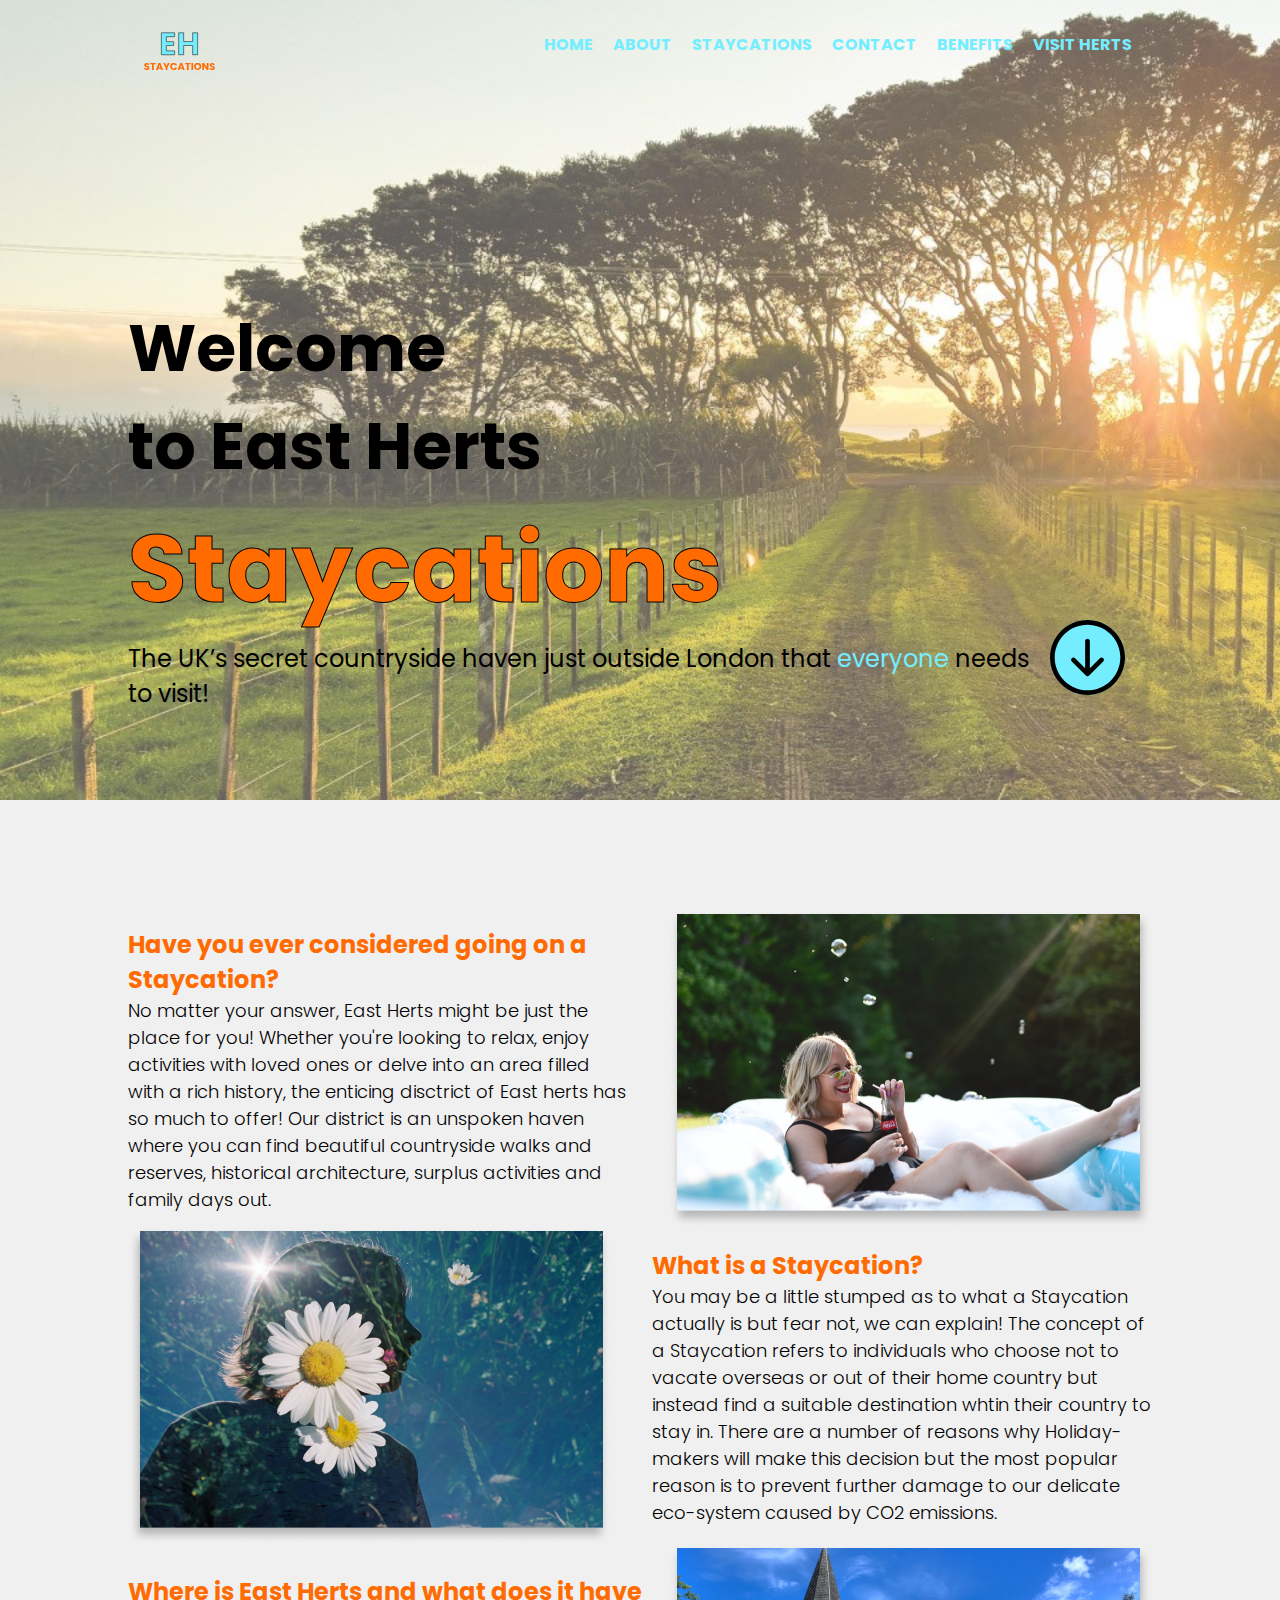
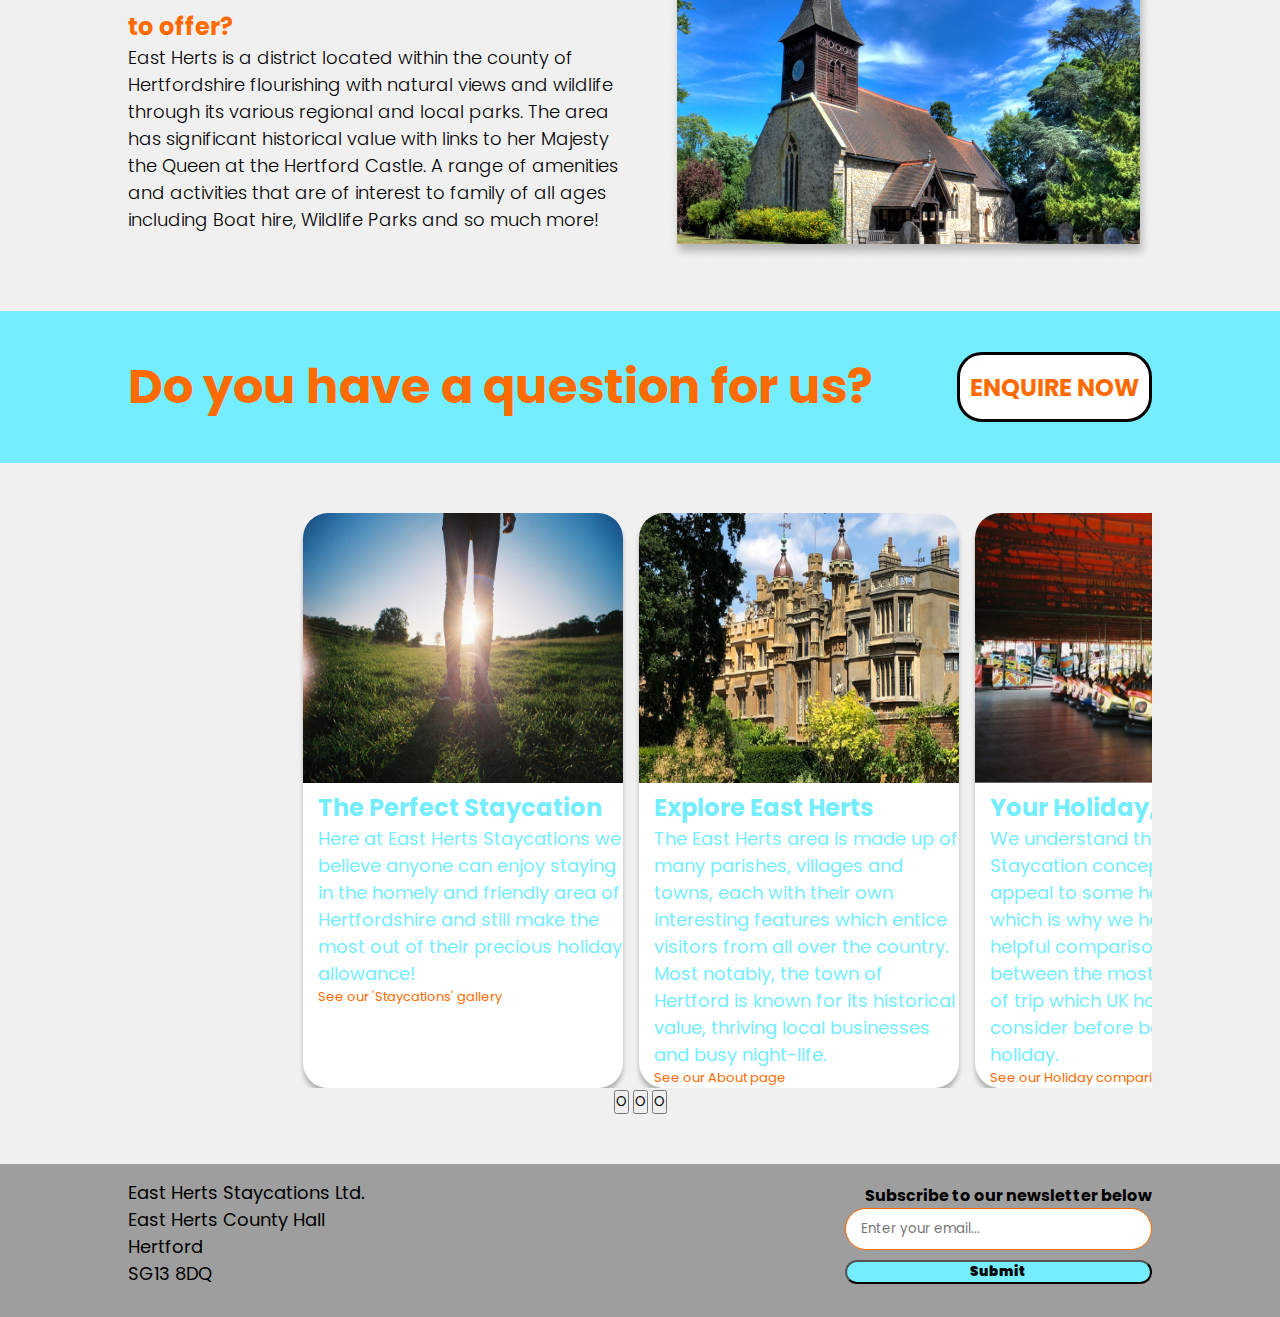
<file: index.html>
<!DOCTYPE html>
<html>
    <head>
        <meta charset="utf-8">
        <meta http-equiv="X-UA-Compatible" content="IE=edge">
        <title>EastHerts Staycations</title>
        <meta name="EastHerts Staycations" content="Website expanding on the Staycation concept and promoting these type of holidays directly in East Hertfordshire.">
        <meta name="viewport" content="width=device-width, initial-scale=1">
        <link rel="stylesheet" href="styles.css">
        <link rel="preconnect" href="https://fonts.googleapis.com">
        <link rel="preconnect" href="https://fonts.gstatic.com" crossorigin>
        <link href="https://fonts.googleapis.com/css2?family=Poppins:ital,wght@0,100;0,200;0,300;0,400;0,700;0,900;1,900&display=swap" rel="stylesheet">
    </head>
    <body>
        <div class="bg">
            <div class="container">
                <header class="nav-bar">
                    <div class="logo">
                        <a href="./index.html">
                            <svg width="103" height="100" viewBox="0 0 103 100" fill="none" xmlns="http://www.w3.org/2000/svg">
                                <path d="M38.5966 36.67H38.3466V36.92V41.464V41.714H38.5966H45.6746V45.438H38.5966H38.3466V45.688V50.616V50.866H38.5966H46.6346V54.75H33.3746V32.786H46.6346V36.67H38.5966ZM64.6711 41.336V32.786H69.6431V54.75H64.6711V45.752V45.502H64.4211H55.9091H55.6591V45.752V54.75H50.6871V32.786H55.6591V41.336V41.586H55.9091H64.4211H64.6711V41.336Z" fill="#74EEFF" stroke="black" stroke-width="0.5"/>
                                <path d="M18.8983 70.07C18.3849 70.07 17.9249 69.9867 17.5183 69.82C17.1116 69.6533 16.7849 69.4067 16.5383 69.08C16.2983 68.7533 16.1716 68.36 16.1583 67.9H17.9783C18.0049 68.16 18.0949 68.36 18.2483 68.5C18.4016 68.6333 18.6016 68.7 18.8483 68.7C19.1016 68.7 19.3016 68.6433 19.4483 68.53C19.5949 68.41 19.6683 68.2467 19.6683 68.04C19.6683 67.8667 19.6083 67.7233 19.4883 67.61C19.3749 67.4967 19.2316 67.4033 19.0583 67.33C18.8916 67.2567 18.6516 67.1733 18.3383 67.08C17.8849 66.94 17.5149 66.8 17.2283 66.66C16.9416 66.52 16.6949 66.3133 16.4883 66.04C16.2816 65.7667 16.1783 65.41 16.1783 64.97C16.1783 64.3167 16.4149 63.8067 16.8883 63.44C17.3616 63.0667 17.9783 62.88 18.7383 62.88C19.5116 62.88 20.1349 63.0667 20.6083 63.44C21.0816 63.8067 21.3349 64.32 21.3683 64.98H19.5183C19.5049 64.7533 19.4216 64.5767 19.2683 64.45C19.1149 64.3167 18.9183 64.25 18.6783 64.25C18.4716 64.25 18.3049 64.3067 18.1783 64.42C18.0516 64.5267 17.9883 64.6833 17.9883 64.89C17.9883 65.1167 18.0949 65.2933 18.3083 65.42C18.5216 65.5467 18.8549 65.6833 19.3083 65.83C19.7616 65.9833 20.1283 66.13 20.4083 66.27C20.6949 66.41 20.9416 66.6133 21.1483 66.88C21.3549 67.1467 21.4583 67.49 21.4583 67.91C21.4583 68.31 21.3549 68.6733 21.1483 69C20.9483 69.3267 20.6549 69.5867 20.2683 69.78C19.8816 69.9733 19.4249 70.07 18.8983 70.07ZM27.5606 62.98V64.35H25.7006V70H23.9906V64.35H22.1306V62.98H27.5606ZM32.7888 68.76H30.1688L29.7488 70H27.9588L30.4988 62.98H32.4788L35.0188 70H33.2088L32.7888 68.76ZM32.3488 67.44L31.4788 64.87L30.6188 67.44H32.3488ZM41.8119 62.98L39.3819 67.68V70H37.6719V67.68L35.2419 62.98H37.1819L38.5419 65.92L39.8919 62.98H41.8119ZM42.2109 66.48C42.2109 65.7867 42.3609 65.17 42.6609 64.63C42.9609 64.0833 43.3775 63.66 43.9109 63.36C44.4509 63.0533 45.0609 62.9 45.7409 62.9C46.5742 62.9 47.2875 63.12 47.8809 63.56C48.4742 64 48.8709 64.6 49.0709 65.36H47.1909C47.0509 65.0667 46.8509 64.8433 46.5909 64.69C46.3375 64.5367 46.0475 64.46 45.7209 64.46C45.1942 64.46 44.7675 64.6433 44.4409 65.01C44.1142 65.3767 43.9509 65.8667 43.9509 66.48C43.9509 67.0933 44.1142 67.5833 44.4409 67.95C44.7675 68.3167 45.1942 68.5 45.7209 68.5C46.0475 68.5 46.3375 68.4233 46.5909 68.27C46.8509 68.1167 47.0509 67.8933 47.1909 67.6H49.0709C48.8709 68.36 48.4742 68.96 47.8809 69.4C47.2875 69.8333 46.5742 70.05 45.7409 70.05C45.0609 70.05 44.4509 69.9 43.9109 69.6C43.3775 69.2933 42.9609 68.87 42.6609 68.33C42.3609 67.79 42.2109 67.1733 42.2109 66.48ZM54.488 68.76H51.868L51.448 70H49.658L52.198 62.98H54.178L56.718 70H54.908L54.488 68.76ZM54.048 67.44L53.178 64.87L52.318 67.44H54.048ZM62.5411 62.98V64.35H60.6811V70H58.9711V64.35H57.1111V62.98H62.5411ZM65.1093 62.98V70H63.3993V62.98H65.1093ZM69.6685 70.07C69.0085 70.07 68.4018 69.9167 67.8485 69.61C67.3018 69.3033 66.8652 68.8767 66.5385 68.33C66.2185 67.7767 66.0585 67.1567 66.0585 66.47C66.0585 65.7833 66.2185 65.1667 66.5385 64.62C66.8652 64.0733 67.3018 63.6467 67.8485 63.34C68.4018 63.0333 69.0085 62.88 69.6685 62.88C70.3285 62.88 70.9318 63.0333 71.4785 63.34C72.0318 63.6467 72.4652 64.0733 72.7785 64.62C73.0985 65.1667 73.2585 65.7833 73.2585 66.47C73.2585 67.1567 73.0985 67.7767 72.7785 68.33C72.4585 68.8767 72.0252 69.3033 71.4785 69.61C70.9318 69.9167 70.3285 70.07 69.6685 70.07ZM69.6685 68.51C70.2285 68.51 70.6752 68.3233 71.0085 67.95C71.3485 67.5767 71.5185 67.0833 71.5185 66.47C71.5185 65.85 71.3485 65.3567 71.0085 64.99C70.6752 64.6167 70.2285 64.43 69.6685 64.43C69.1018 64.43 68.6485 64.6133 68.3085 64.98C67.9752 65.3467 67.8085 65.8433 67.8085 66.47C67.8085 67.09 67.9752 67.5867 68.3085 67.96C68.6485 68.3267 69.1018 68.51 69.6685 68.51ZM80.4898 70H78.7798L75.9198 65.67V70H74.2098V62.98H75.9198L78.7798 67.33V62.98H80.4898V70ZM84.2694 70.07C83.756 70.07 83.296 69.9867 82.8894 69.82C82.4827 69.6533 82.156 69.4067 81.9094 69.08C81.6694 68.7533 81.5427 68.36 81.5294 67.9H83.3494C83.376 68.16 83.466 68.36 83.6194 68.5C83.7727 68.6333 83.9727 68.7 84.2194 68.7C84.4727 68.7 84.6727 68.6433 84.8194 68.53C84.966 68.41 85.0394 68.2467 85.0394 68.04C85.0394 67.8667 84.9794 67.7233 84.8594 67.61C84.746 67.4967 84.6027 67.4033 84.4294 67.33C84.2627 67.2567 84.0227 67.1733 83.7094 67.08C83.256 66.94 82.886 66.8 82.5994 66.66C82.3127 66.52 82.066 66.3133 81.8594 66.04C81.6527 65.7667 81.5494 65.41 81.5494 64.97C81.5494 64.3167 81.786 63.8067 82.2594 63.44C82.7327 63.0667 83.3494 62.88 84.1094 62.88C84.8827 62.88 85.506 63.0667 85.9794 63.44C86.4527 63.8067 86.706 64.32 86.7394 64.98H84.8894C84.876 64.7533 84.7927 64.5767 84.6394 64.45C84.486 64.3167 84.2894 64.25 84.0494 64.25C83.8427 64.25 83.676 64.3067 83.5494 64.42C83.4227 64.5267 83.3594 64.6833 83.3594 64.89C83.3594 65.1167 83.466 65.2933 83.6794 65.42C83.8927 65.5467 84.226 65.6833 84.6794 65.83C85.1327 65.9833 85.4994 66.13 85.7794 66.27C86.066 66.41 86.3127 66.6133 86.5194 66.88C86.726 67.1467 86.8294 67.49 86.8294 67.91C86.8294 68.31 86.726 68.6733 86.5194 69C86.3194 69.3267 86.026 69.5867 85.6394 69.78C85.2527 69.9733 84.796 70.07 84.2694 70.07Z" fill="#FF6B00"/>
                            </svg>
                        </a>
                    </div>

                    <div class="nav-container">
                        <nav>
                            <ul class="nav-list">
                                <li class="nav-item"><a href="./index.html">Home</a></li>
                                <li class="nav-item"><a href="./pages/about/about.html">About</a></li>
                                <li class="nav-item"><a href="./pages/staycation/Staycations.html">Staycations</a></li>
                                <li class="nav-item"><a href="./pages/contact/contact.html">Contact</a></li>
                                <li class="nav-item"><a href="./pages/benefits/benefits.html">Benefits</a></li>
                                <li class="nav-item"><a href="./pages/visit-herts/visit-herts.html">Visit Herts</a></li>
                            </ul>
                        </nav>
                    </div>
                </header> 
                <!-- First landing page section - Hero -->
                <section id="hero">
                    <div class="cta">
                        <div class="cta-title">
                            <h2>
                                Welcome <br> to East Herts
                            </h2>
                            <h1 class="title">
                                Staycations
                            </h1>
                            <p class="cta-text">
                                The UK’s secret countryside haven just outside London that <span>everyone</span> needs to visit!
                            </p>
                        </div>

                        
                        <div class="cta-btn">
                            <a href="#img-desc">
                                <svg width="75" height="75" viewBox="0 0 75 75" fill="none" xmlns="http://www.w3.org/2000/svg">
                                    <rect width="75" height="75" rx="37.5" fill="#74EEFF"/>
                                    <path fill-rule="evenodd" clip-rule="evenodd" d="M4.6875 37.5C4.6875 46.2024 8.14452 54.5484 14.2981 60.7019C20.4516 66.8555 28.7976 70.3125 37.5 70.3125C46.2024 70.3125 54.5484 66.8555 60.7019 60.7019C66.8555 54.5484 70.3125 46.2024 70.3125 37.5C70.3125 28.7976 66.8555 20.4516 60.7019 14.2981C54.5484 8.14452 46.2024 4.6875 37.5 4.6875C28.7976 4.6875 20.4516 8.14452 14.2981 14.2981C8.14452 20.4516 4.6875 28.7976 4.6875 37.5ZM75 37.5C75 47.4456 71.0491 56.9839 64.0165 64.0165C56.9839 71.0491 47.4456 75 37.5 75C27.5544 75 18.0161 71.0491 10.9835 64.0165C3.95088 56.9839 0 47.4456 0 37.5C0 27.5544 3.95088 18.0161 10.9835 10.9835C18.0161 3.95088 27.5544 0 37.5 0C47.4456 0 56.9839 3.95088 64.0165 10.9835C71.0491 18.0161 75 27.5544 75 37.5ZM39.8438 21.0938C39.8438 20.4721 39.5968 19.876 39.1573 19.4365C38.7177 18.9969 38.1216 18.75 37.5 18.75C36.8784 18.75 36.2823 18.9969 35.8427 19.4365C35.4032 19.876 35.1562 20.4721 35.1562 21.0938V48.2484L25.0969 38.1844C24.6568 37.7443 24.0599 37.497 23.4375 37.497C22.8151 37.497 22.2182 37.7443 21.7781 38.1844C21.338 38.6245 21.0908 39.2214 21.0908 39.8438C21.0908 40.4661 21.338 41.063 21.7781 41.5031L35.8406 55.5656C36.0583 55.7839 36.317 55.9571 36.6017 56.0752C36.8865 56.1934 37.1917 56.2542 37.5 56.2542C37.8083 56.2542 38.1135 56.1934 38.3983 56.0752C38.683 55.9571 38.9417 55.7839 39.1594 55.5656L53.2219 41.5031C53.662 41.063 53.9092 40.4661 53.9092 39.8438C53.9092 39.2214 53.662 38.6245 53.2219 38.1844C52.7818 37.7443 52.1849 37.497 51.5625 37.497C50.9401 37.497 50.3432 37.7443 49.9031 38.1844L39.8438 48.2484V21.0938Z" fill="black"/>
                                </svg>
                            </a>                                
                        </div>
                    </div>
                </section>

                <!-- Second landing page section - image opp. text -->
                <section id="img-desc">
                    <div class="row">
                        <div class="row-content">
                            <h3 class="row-title">Have you ever considered going on a Staycation?</h3>
                            <p class="row-text">
                                No matter your answer, East Herts might be just the place for you! Whether you're looking to relax, enjoy activities with loved ones or delve into an area filled with a rich history, the enticing disctrict of East herts has so much to offer! Our district is an unspoken haven where you can find beautiful countryside walks and reserves, historical architecture, surplus activities and family days out. 
                            </p>
                        </div>  
                        <img id="home-img" src="./assets/IMAGE1.png" alt="Stock image of women enjoying sunshine in inflatable pool surrounded by trees" />

                    </div>
                    <div class="mid-row row">
                        <div class="row-content">
                            <h3 class="row-title">What is a Staycation?</h3>
                            <p class="row-text">
                                You may be a little stumped as to what a Staycation actually is but fear not, we can explain! The concept of a Staycation refers to individuals who choose not to vacate overseas or out of their home country but instead find a suitable destination whtin their country to stay in. There are a number of reasons why Holiday-makers will make this decision but the most popular reason is to prevent further damage to our delicate eco-system caused by CO2 emissions.
                            </p>
                        </div>  
                        <img id="home-img" src="./assets/IMAGE2.png" alt="Stock image of flowers and strands of grass" />
                    </div>
                    <div class="row">
                        <div class="row-content">
                            <h3 class="row-title">Where is East Herts and what does it have to offer?</h3>
                            <p class="row-text">
                                East Herts is a district located within the county of Hertfordshire flourishing with natural views and wildlife through its various regional and local parks. The area has significant historical value with links to her Majesty the Queen at the Hertford Castle. A range of amenities and activities that are of interest to family of all ages including Boat hire, Wildlife Parks and so much more!
                            </p>
                        </div>  
                        <img id="home-img" alt="Photo of East Hertfordshire" src="./assets/IMAGE3.jpg" />
                    </div>
                </section>
            </div>
                
            <section id="banner-cta">
                <div class="container banner-cta">
                    <h2 class="banner-title">
                        Do you have a question for us?
                    </h2>

                    <div class="enq-btn">
                        <a href="./pages/contact/contact.html">
                            <button class="btn">
                                <h3 class="enquire">ENQUIRE NOW</h3>
                            </button>
                        </a>    
                    </div>
                </div>
            </section>

            

            <section id="carousel">
                <div class="carousel-container container">
                    <div class="card">
                        <a href="./pages/staycation/Staycations.html">
                            <img src="./assets/card1.jpg" style="height: 30vh; border-radius: 25px 25px 0px 0px; width: 25vw;" />
                            
                            <div class="card-text">
                                <h3 id="card-title">The Perfect Staycation</h3>

                                <p>
                                    Here at East Herts Staycations we believe anyone can enjoy staying in the homely and friendly area of Hertfordshire and still make the most out of their precious holiday allowance!<br>
                                </p>
                                <p style="font-size: small; color: #FF6B00">See our 'Staycations' gallery</p>
                            </div>
                        </a>
                    </div>

                    <div class="card">
                        <a href="./pages/about/about.html">
                            <img src="./assets/card2.jpg" style="height: 30vh; border-radius: 25px 25px 0px 0px; width: 25vw;"/>
                            
                            <div class="card-text">
                                <h3 id="card-title">Explore East Herts</h3>

                                <p>
                                    The East Herts area is made up of many parishes, villages and towns, each with their own interesting features which entice visitors from all over the country. Most notably, the town of Hertford is known for its historical value, thriving local businesses and busy night-life. 
                                </p>
                                <p style="font-size: small; color: #FF6B00">See our About page</p>
                            </div>
                        </a>
                    </div>

                    <div class="card">
                        <a href="./pages/benefits/benefits.html">
                            <img src="./assets/card3.jpg" style="height: 30vh; border-radius: 25px 25px 0px 0px; width: 25vw;" />
                            
                            <div class="card-text">
                                <h3 id="card-title">Your Holiday, your way</h3>

                                <p>We understand that the Staycation concept may not appeal to some holiday makers which is why we have created this helpful comparison table between the most popular types of trip which UK holiday maker consider before booking their holiday.</p>
                                <p style="font-size: small; color: #FF6B00">See our Holiday comparison table</p>
                            </div>
                        </a>
                    </div>
                    <div class="card">
                        <a href="./pages/staycation/Staycations.html">
                            <img src="./assets/card1.jpg" style="height: 30vh; border-radius: 25px 25px 0px 0px; width: 25vw;" />
                            
                            <div class="card-text">
                                <h3 id="card-title">The Perfect Staycation</h3>

                                <p>
                                    Here at East Herts Staycations we believe anyone can enjoy staying in the homely and friendly area of Hertfordshire and still make the most out of their precious holiday allowance!<br>
                                </p>
                                <p style="font-size: small; color: #FF6B00">See our 'Staycations' gallery</p>
                            </div>
                        </a>
                    </div>

                    <div class="card">
                        <a href="./pages/about/about.html">
                            <img src="./assets/card2.jpg" style="height: 30vh; border-radius: 25px 25px 0px 0px; width: 25vw;"/>
                            
                            <div class="card-text">
                                <h3 id="card-title">Explore East Herts</h3>

                                <p>
                                    The East Herts area is made up of many parishes, villages and towns, each with their own interesting features which entice visitors from all over the country. Most notably, the town of Hertford is known for its historical value, thriving local businesses and busy night-life. 
                                </p>
                                <p style="font-size: small; color: #FF6B00">See our About page</p>
                            </div>
                        </a>
                    </div>

                    <div class="card">
                        <a href="./pages/benefits/benefits.html">
                            <img src="./assets/card3.jpg" style="height: 30vh; border-radius: 25px 25px 0px 0px; width: 25vw;" />
                            
                            <div class="card-text">
                                <h3 id="card-title">Your Holiday, your way</h3>

                                <p>We understand that the Staycation concept may not appeal to some holiday makers which is why we have created this helpful comparison table between the most popular types of trip which UK holiday maker consider before booking their holiday.</p>
                                <p style="font-size: small; color: #FF6B00">See our Holiday comparison table</p>
                            </div>
                        </a>
                    </div>
                </div>
                <div class="pagination">
                    <button class="active first">O</button>                        
                    <button class="second">O</button>                        
                    <button class="third">O</button>                        
                </div>
                </section>

                <section id="footer" class="">
                    <footer class="footer container">
                        <div class="company-info">
                            <p>
                                East Herts Staycations Ltd.<br>
                                East Herts County Hall<br>
                                Hertford<br>
                                SG13 8DQ
                            </p>
                        </div>

                        <div>

                        </div>

                        <div class="subscription">
                            <form class="subscribe-form">
                                <h4>Subscribe to our newsletter below</h4>
                                <input type="email" placeholder="Enter your email..." class="" />

                                <button type="submit" class="submit-btn" style="border-radius: 25px;">
                                    Submit
                                </button>
                            </form>
                        </div>
                    </footer>
                </section>
            </div>
        </div>
    </body>

    <script src="main.js"></script>
</html>
</file>
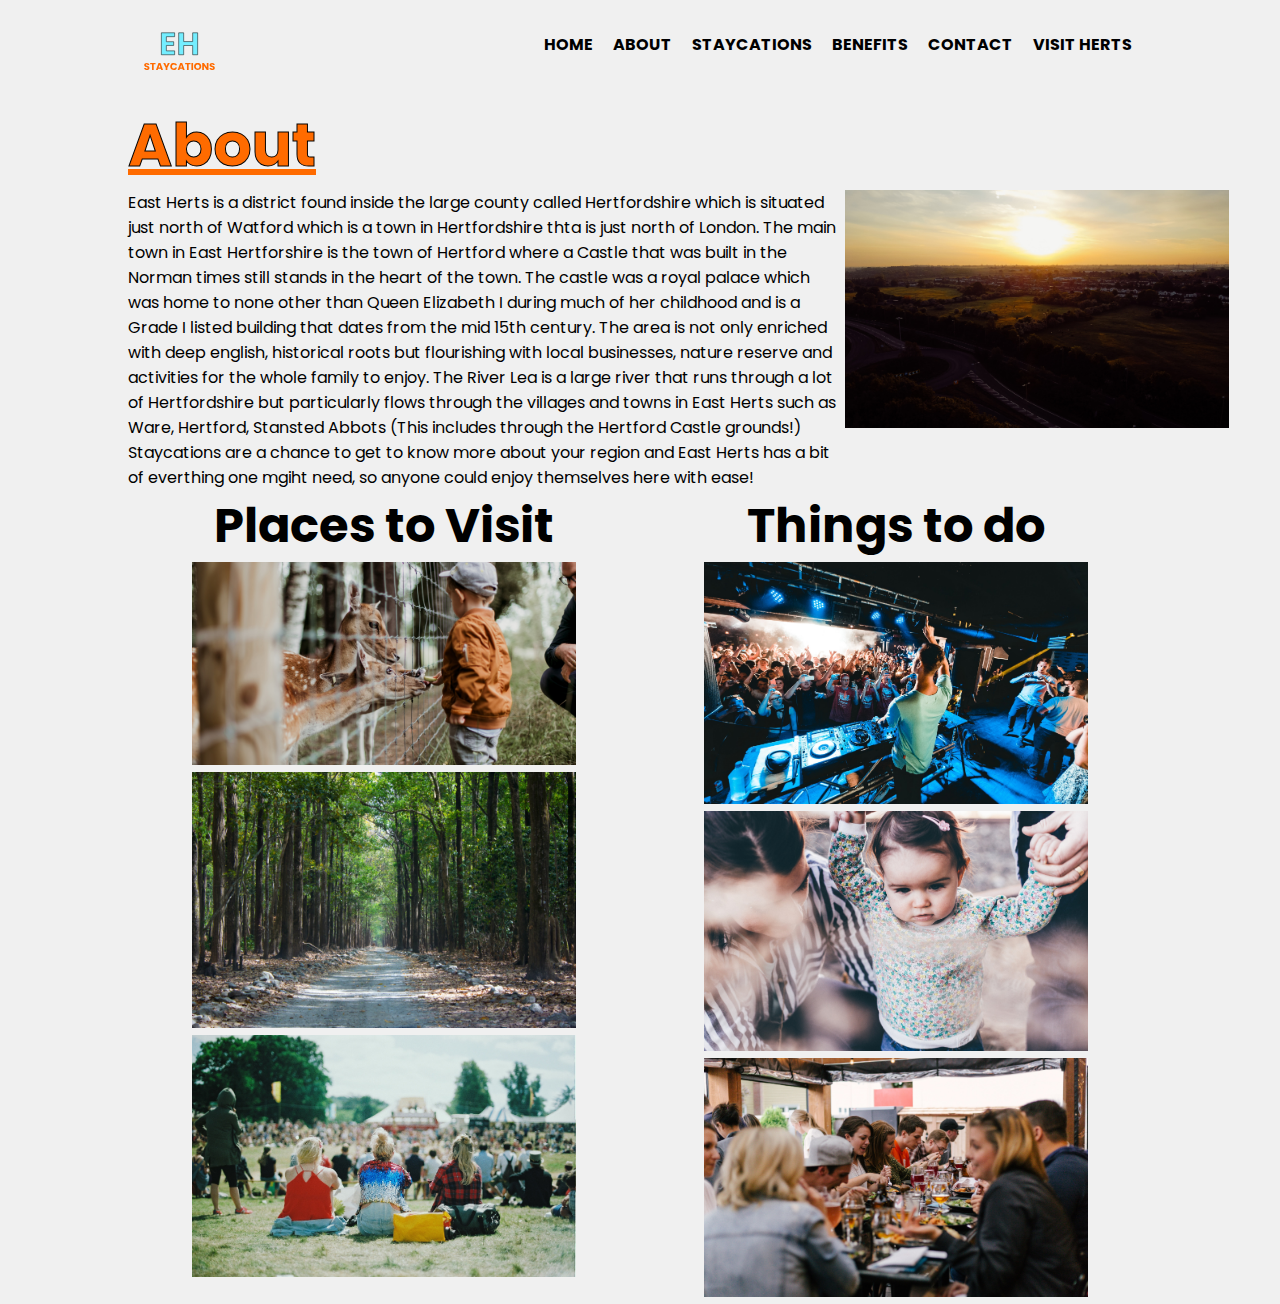
<file: pages/about/about.html>
<!DOCTYPE html>
<!--[if lt IE 7]>      <html class="no-js lt-ie9 lt-ie8 lt-ie7"> <![endif]-->
<!--[if IE 7]>         <html class="no-js lt-ie9 lt-ie8"> <![endif]-->
<!--[if IE 8]>         <html class="no-js lt-ie9"> <![endif]-->
<!--[if gt IE 8]>      <html class="no-js"> <!<![endif]-->
<html>
    <head>
        <meta charset="utf-8">
        <meta http-equiv="X-UA-Compatible" content="IE=edge">
        <title>About East Herts Staycations</title>
        <meta name="description" content="">
        <meta name="viewport" content="width=device-width, initial-scale=1">
        <link rel="stylesheet" href="./about.css">
        <link rel="preconnect" href="https://fonts.googleapis.com">
        <link rel="preconnect" href="https://fonts.gstatic.com" crossorigin>
        <link href="https://fonts.googleapis.com/css2?family=Poppins:ital,wght@0,100;0,200;0,300;0,400;0,700;0,900;1,900&display=swap" rel="stylesheet">
        <style>
            body {background-color: #F0F0F0;}
        </style>
    </head>
    <body>
        <div class="bg">
            <div class="container">
                <header class="nav-bar">
                    <div class="logo">
                        <a href="../../index.html">
                            <svg width="103" height="100" viewBox="0 0 103 100" fill="none" xmlns="http://www.w3.org/2000/svg">
                                <path d="M38.5966 36.67H38.3466V36.92V41.464V41.714H38.5966H45.6746V45.438H38.5966H38.3466V45.688V50.616V50.866H38.5966H46.6346V54.75H33.3746V32.786H46.6346V36.67H38.5966ZM64.6711 41.336V32.786H69.6431V54.75H64.6711V45.752V45.502H64.4211H55.9091H55.6591V45.752V54.75H50.6871V32.786H55.6591V41.336V41.586H55.9091H64.4211H64.6711V41.336Z" fill="#74EEFF" stroke="black" stroke-width="0.5"/>
                                <path d="M18.8983 70.07C18.3849 70.07 17.9249 69.9867 17.5183 69.82C17.1116 69.6533 16.7849 69.4067 16.5383 69.08C16.2983 68.7533 16.1716 68.36 16.1583 67.9H17.9783C18.0049 68.16 18.0949 68.36 18.2483 68.5C18.4016 68.6333 18.6016 68.7 18.8483 68.7C19.1016 68.7 19.3016 68.6433 19.4483 68.53C19.5949 68.41 19.6683 68.2467 19.6683 68.04C19.6683 67.8667 19.6083 67.7233 19.4883 67.61C19.3749 67.4967 19.2316 67.4033 19.0583 67.33C18.8916 67.2567 18.6516 67.1733 18.3383 67.08C17.8849 66.94 17.5149 66.8 17.2283 66.66C16.9416 66.52 16.6949 66.3133 16.4883 66.04C16.2816 65.7667 16.1783 65.41 16.1783 64.97C16.1783 64.3167 16.4149 63.8067 16.8883 63.44C17.3616 63.0667 17.9783 62.88 18.7383 62.88C19.5116 62.88 20.1349 63.0667 20.6083 63.44C21.0816 63.8067 21.3349 64.32 21.3683 64.98H19.5183C19.5049 64.7533 19.4216 64.5767 19.2683 64.45C19.1149 64.3167 18.9183 64.25 18.6783 64.25C18.4716 64.25 18.3049 64.3067 18.1783 64.42C18.0516 64.5267 17.9883 64.6833 17.9883 64.89C17.9883 65.1167 18.0949 65.2933 18.3083 65.42C18.5216 65.5467 18.8549 65.6833 19.3083 65.83C19.7616 65.9833 20.1283 66.13 20.4083 66.27C20.6949 66.41 20.9416 66.6133 21.1483 66.88C21.3549 67.1467 21.4583 67.49 21.4583 67.91C21.4583 68.31 21.3549 68.6733 21.1483 69C20.9483 69.3267 20.6549 69.5867 20.2683 69.78C19.8816 69.9733 19.4249 70.07 18.8983 70.07ZM27.5606 62.98V64.35H25.7006V70H23.9906V64.35H22.1306V62.98H27.5606ZM32.7888 68.76H30.1688L29.7488 70H27.9588L30.4988 62.98H32.4788L35.0188 70H33.2088L32.7888 68.76ZM32.3488 67.44L31.4788 64.87L30.6188 67.44H32.3488ZM41.8119 62.98L39.3819 67.68V70H37.6719V67.68L35.2419 62.98H37.1819L38.5419 65.92L39.8919 62.98H41.8119ZM42.2109 66.48C42.2109 65.7867 42.3609 65.17 42.6609 64.63C42.9609 64.0833 43.3775 63.66 43.9109 63.36C44.4509 63.0533 45.0609 62.9 45.7409 62.9C46.5742 62.9 47.2875 63.12 47.8809 63.56C48.4742 64 48.8709 64.6 49.0709 65.36H47.1909C47.0509 65.0667 46.8509 64.8433 46.5909 64.69C46.3375 64.5367 46.0475 64.46 45.7209 64.46C45.1942 64.46 44.7675 64.6433 44.4409 65.01C44.1142 65.3767 43.9509 65.8667 43.9509 66.48C43.9509 67.0933 44.1142 67.5833 44.4409 67.95C44.7675 68.3167 45.1942 68.5 45.7209 68.5C46.0475 68.5 46.3375 68.4233 46.5909 68.27C46.8509 68.1167 47.0509 67.8933 47.1909 67.6H49.0709C48.8709 68.36 48.4742 68.96 47.8809 69.4C47.2875 69.8333 46.5742 70.05 45.7409 70.05C45.0609 70.05 44.4509 69.9 43.9109 69.6C43.3775 69.2933 42.9609 68.87 42.6609 68.33C42.3609 67.79 42.2109 67.1733 42.2109 66.48ZM54.488 68.76H51.868L51.448 70H49.658L52.198 62.98H54.178L56.718 70H54.908L54.488 68.76ZM54.048 67.44L53.178 64.87L52.318 67.44H54.048ZM62.5411 62.98V64.35H60.6811V70H58.9711V64.35H57.1111V62.98H62.5411ZM65.1093 62.98V70H63.3993V62.98H65.1093ZM69.6685 70.07C69.0085 70.07 68.4018 69.9167 67.8485 69.61C67.3018 69.3033 66.8652 68.8767 66.5385 68.33C66.2185 67.7767 66.0585 67.1567 66.0585 66.47C66.0585 65.7833 66.2185 65.1667 66.5385 64.62C66.8652 64.0733 67.3018 63.6467 67.8485 63.34C68.4018 63.0333 69.0085 62.88 69.6685 62.88C70.3285 62.88 70.9318 63.0333 71.4785 63.34C72.0318 63.6467 72.4652 64.0733 72.7785 64.62C73.0985 65.1667 73.2585 65.7833 73.2585 66.47C73.2585 67.1567 73.0985 67.7767 72.7785 68.33C72.4585 68.8767 72.0252 69.3033 71.4785 69.61C70.9318 69.9167 70.3285 70.07 69.6685 70.07ZM69.6685 68.51C70.2285 68.51 70.6752 68.3233 71.0085 67.95C71.3485 67.5767 71.5185 67.0833 71.5185 66.47C71.5185 65.85 71.3485 65.3567 71.0085 64.99C70.6752 64.6167 70.2285 64.43 69.6685 64.43C69.1018 64.43 68.6485 64.6133 68.3085 64.98C67.9752 65.3467 67.8085 65.8433 67.8085 66.47C67.8085 67.09 67.9752 67.5867 68.3085 67.96C68.6485 68.3267 69.1018 68.51 69.6685 68.51ZM80.4898 70H78.7798L75.9198 65.67V70H74.2098V62.98H75.9198L78.7798 67.33V62.98H80.4898V70ZM84.2694 70.07C83.756 70.07 83.296 69.9867 82.8894 69.82C82.4827 69.6533 82.156 69.4067 81.9094 69.08C81.6694 68.7533 81.5427 68.36 81.5294 67.9H83.3494C83.376 68.16 83.466 68.36 83.6194 68.5C83.7727 68.6333 83.9727 68.7 84.2194 68.7C84.4727 68.7 84.6727 68.6433 84.8194 68.53C84.966 68.41 85.0394 68.2467 85.0394 68.04C85.0394 67.8667 84.9794 67.7233 84.8594 67.61C84.746 67.4967 84.6027 67.4033 84.4294 67.33C84.2627 67.2567 84.0227 67.1733 83.7094 67.08C83.256 66.94 82.886 66.8 82.5994 66.66C82.3127 66.52 82.066 66.3133 81.8594 66.04C81.6527 65.7667 81.5494 65.41 81.5494 64.97C81.5494 64.3167 81.786 63.8067 82.2594 63.44C82.7327 63.0667 83.3494 62.88 84.1094 62.88C84.8827 62.88 85.506 63.0667 85.9794 63.44C86.4527 63.8067 86.706 64.32 86.7394 64.98H84.8894C84.876 64.7533 84.7927 64.5767 84.6394 64.45C84.486 64.3167 84.2894 64.25 84.0494 64.25C83.8427 64.25 83.676 64.3067 83.5494 64.42C83.4227 64.5267 83.3594 64.6833 83.3594 64.89C83.3594 65.1167 83.466 65.2933 83.6794 65.42C83.8927 65.5467 84.226 65.6833 84.6794 65.83C85.1327 65.9833 85.4994 66.13 85.7794 66.27C86.066 66.41 86.3127 66.6133 86.5194 66.88C86.726 67.1467 86.8294 67.49 86.8294 67.91C86.8294 68.31 86.726 68.6733 86.5194 69C86.3194 69.3267 86.026 69.5867 85.6394 69.78C85.2527 69.9733 84.796 70.07 84.2694 70.07Z" fill="#FF6B00"/>
                            </svg>
                        </a>
                    </div>

                    <div class="nav-container">
                        <nav>
                            <ul class="nav-list">
                                <li class="nav-item"><a href="../../index.html">Home</a></li>
                                <li class="nav-item"><a href="./about.html">About</a></li>
                                <li class="nav-item"><a href="../staycation/Staycations.html">Staycations</a></li>
                                <li class="nav-item"><a href="../benefits/benefits.html">Benefits</a></li>
                                <li class="nav-item"><a href="../contact/contact.html">Contact</a></li>
                                <li class="nav-item"><a href="../visit-herts/visit-herts.html">Visit Herts</a></li>
                            </ul>
                        </nav>
                    </div>
                </header>
                <section>
                    <h1><u style="text-decoration-color: #FF6B00; ">About</u></h1>
                    <div class="description">
                        <p class="about-txt">East Herts is a district found inside the large county called Hertfordshire which is situated just north of Watford which is a town in Hertfordshire thta is just north of London. The main town in East Hertforshire is the town of Hertford where a Castle that was built in the Norman times still stands in the heart of the town. The castle was a royal palace which was home to none other than Queen Elizabeth I during much of her childhood and is a Grade I listed building that dates from the mid 15th century. The area is not only enriched with deep english, historical roots but flourishing with local businesses, nature reserve and activities for the whole family to enjoy. The River Lea is a large river that runs through a lot of Hertfordshire but particularly flows through the villages and towns in East Herts such as Ware, Hertford, Stansted Abbots (This includes through the Hertford Castle grounds!) <br>Staycations are a chance to get to know more about your region and East Herts has a bit of everthing one mgiht need, so anyone could enjoy themselves here with ease!</p>  
                        <img src="../../assets/about-img.jpg" alt="" class="desc-img" />
                    </div>

                    <div class="split-images">
                        <div class="col-1">
                            <h2>Places to Visit</h2>
                            
                            <img src="../../assets/about1.jpg" alt="" class="desc-img col-img">
                            <img src="../../assets/about2.jpg" alt="" class="desc-img col-img" />
                            <img src="../../assets/about3.jpg" alt="" class="desc-img col-img" />
                        </div>

                        <div class="col-2">
                            <h2>Things to do</h2>

                            <img src="../../assets/about4.jpg" alt="" class="desc-img col-img" />
                            <img src="../../assets/about5.jpg" alt="" class="desc-img col-img" />
                            <img src="../../assets/about6.jpg" alt="" class="desc-img col-img" />
                        </div>
                    </div>
                </section>
            </div>
        </div>
        <script src="" async defer></script>
    </body>
</html>
</file>
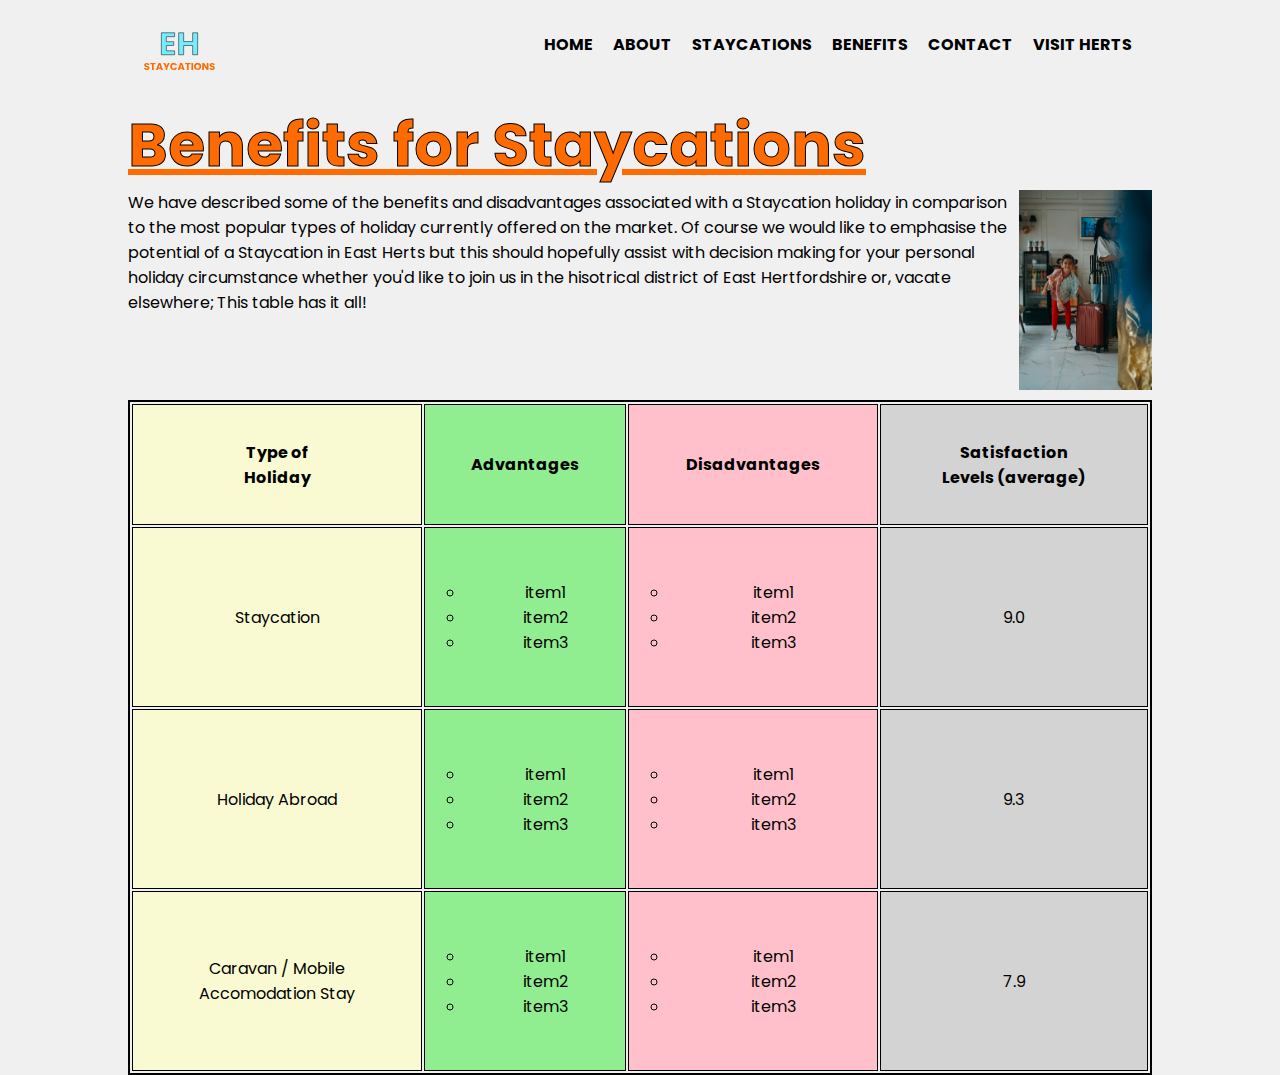
<file: pages/benefits/benefits.html>
<!DOCTYPE html>
<html>
    <head>
        <meta charset="utf-8">
        <meta http-equiv="X-UA-Compatible" content="IE=edge">
        <title>EH Staycation - Benefits</title>
        <meta name="description" content="">
        <meta name="viewport" content="width=device-width, initial-scale=1">
        <link rel="stylesheet" href="./benefits.css">
        <link rel="preconnect" href="https://fonts.googleapis.com">
        <link rel="preconnect" href="https://fonts.gstatic.com" crossorigin>
        <link href="https://fonts.googleapis.com/css2?family=Poppins:ital,wght@0,100;0,200;0,300;0,400;0,700;0,900;1,900&display=swap" rel="stylesheet">
        <style>
            body {background-color: #F0F0F0;}
        </style>
    </head>
    <body>
        <div class="bg">
            <div class="container">
                <header class="nav-bar">
                    <div class="logo">
                        <a href="../../index.html">
                            <svg width="103" height="100" viewBox="0 0 103 100" fill="none" xmlns="http://www.w3.org/2000/svg">
                                <path d="M38.5966 36.67H38.3466V36.92V41.464V41.714H38.5966H45.6746V45.438H38.5966H38.3466V45.688V50.616V50.866H38.5966H46.6346V54.75H33.3746V32.786H46.6346V36.67H38.5966ZM64.6711 41.336V32.786H69.6431V54.75H64.6711V45.752V45.502H64.4211H55.9091H55.6591V45.752V54.75H50.6871V32.786H55.6591V41.336V41.586H55.9091H64.4211H64.6711V41.336Z" fill="#74EEFF" stroke="black" stroke-width="0.5"/>
                                <path d="M18.8983 70.07C18.3849 70.07 17.9249 69.9867 17.5183 69.82C17.1116 69.6533 16.7849 69.4067 16.5383 69.08C16.2983 68.7533 16.1716 68.36 16.1583 67.9H17.9783C18.0049 68.16 18.0949 68.36 18.2483 68.5C18.4016 68.6333 18.6016 68.7 18.8483 68.7C19.1016 68.7 19.3016 68.6433 19.4483 68.53C19.5949 68.41 19.6683 68.2467 19.6683 68.04C19.6683 67.8667 19.6083 67.7233 19.4883 67.61C19.3749 67.4967 19.2316 67.4033 19.0583 67.33C18.8916 67.2567 18.6516 67.1733 18.3383 67.08C17.8849 66.94 17.5149 66.8 17.2283 66.66C16.9416 66.52 16.6949 66.3133 16.4883 66.04C16.2816 65.7667 16.1783 65.41 16.1783 64.97C16.1783 64.3167 16.4149 63.8067 16.8883 63.44C17.3616 63.0667 17.9783 62.88 18.7383 62.88C19.5116 62.88 20.1349 63.0667 20.6083 63.44C21.0816 63.8067 21.3349 64.32 21.3683 64.98H19.5183C19.5049 64.7533 19.4216 64.5767 19.2683 64.45C19.1149 64.3167 18.9183 64.25 18.6783 64.25C18.4716 64.25 18.3049 64.3067 18.1783 64.42C18.0516 64.5267 17.9883 64.6833 17.9883 64.89C17.9883 65.1167 18.0949 65.2933 18.3083 65.42C18.5216 65.5467 18.8549 65.6833 19.3083 65.83C19.7616 65.9833 20.1283 66.13 20.4083 66.27C20.6949 66.41 20.9416 66.6133 21.1483 66.88C21.3549 67.1467 21.4583 67.49 21.4583 67.91C21.4583 68.31 21.3549 68.6733 21.1483 69C20.9483 69.3267 20.6549 69.5867 20.2683 69.78C19.8816 69.9733 19.4249 70.07 18.8983 70.07ZM27.5606 62.98V64.35H25.7006V70H23.9906V64.35H22.1306V62.98H27.5606ZM32.7888 68.76H30.1688L29.7488 70H27.9588L30.4988 62.98H32.4788L35.0188 70H33.2088L32.7888 68.76ZM32.3488 67.44L31.4788 64.87L30.6188 67.44H32.3488ZM41.8119 62.98L39.3819 67.68V70H37.6719V67.68L35.2419 62.98H37.1819L38.5419 65.92L39.8919 62.98H41.8119ZM42.2109 66.48C42.2109 65.7867 42.3609 65.17 42.6609 64.63C42.9609 64.0833 43.3775 63.66 43.9109 63.36C44.4509 63.0533 45.0609 62.9 45.7409 62.9C46.5742 62.9 47.2875 63.12 47.8809 63.56C48.4742 64 48.8709 64.6 49.0709 65.36H47.1909C47.0509 65.0667 46.8509 64.8433 46.5909 64.69C46.3375 64.5367 46.0475 64.46 45.7209 64.46C45.1942 64.46 44.7675 64.6433 44.4409 65.01C44.1142 65.3767 43.9509 65.8667 43.9509 66.48C43.9509 67.0933 44.1142 67.5833 44.4409 67.95C44.7675 68.3167 45.1942 68.5 45.7209 68.5C46.0475 68.5 46.3375 68.4233 46.5909 68.27C46.8509 68.1167 47.0509 67.8933 47.1909 67.6H49.0709C48.8709 68.36 48.4742 68.96 47.8809 69.4C47.2875 69.8333 46.5742 70.05 45.7409 70.05C45.0609 70.05 44.4509 69.9 43.9109 69.6C43.3775 69.2933 42.9609 68.87 42.6609 68.33C42.3609 67.79 42.2109 67.1733 42.2109 66.48ZM54.488 68.76H51.868L51.448 70H49.658L52.198 62.98H54.178L56.718 70H54.908L54.488 68.76ZM54.048 67.44L53.178 64.87L52.318 67.44H54.048ZM62.5411 62.98V64.35H60.6811V70H58.9711V64.35H57.1111V62.98H62.5411ZM65.1093 62.98V70H63.3993V62.98H65.1093ZM69.6685 70.07C69.0085 70.07 68.4018 69.9167 67.8485 69.61C67.3018 69.3033 66.8652 68.8767 66.5385 68.33C66.2185 67.7767 66.0585 67.1567 66.0585 66.47C66.0585 65.7833 66.2185 65.1667 66.5385 64.62C66.8652 64.0733 67.3018 63.6467 67.8485 63.34C68.4018 63.0333 69.0085 62.88 69.6685 62.88C70.3285 62.88 70.9318 63.0333 71.4785 63.34C72.0318 63.6467 72.4652 64.0733 72.7785 64.62C73.0985 65.1667 73.2585 65.7833 73.2585 66.47C73.2585 67.1567 73.0985 67.7767 72.7785 68.33C72.4585 68.8767 72.0252 69.3033 71.4785 69.61C70.9318 69.9167 70.3285 70.07 69.6685 70.07ZM69.6685 68.51C70.2285 68.51 70.6752 68.3233 71.0085 67.95C71.3485 67.5767 71.5185 67.0833 71.5185 66.47C71.5185 65.85 71.3485 65.3567 71.0085 64.99C70.6752 64.6167 70.2285 64.43 69.6685 64.43C69.1018 64.43 68.6485 64.6133 68.3085 64.98C67.9752 65.3467 67.8085 65.8433 67.8085 66.47C67.8085 67.09 67.9752 67.5867 68.3085 67.96C68.6485 68.3267 69.1018 68.51 69.6685 68.51ZM80.4898 70H78.7798L75.9198 65.67V70H74.2098V62.98H75.9198L78.7798 67.33V62.98H80.4898V70ZM84.2694 70.07C83.756 70.07 83.296 69.9867 82.8894 69.82C82.4827 69.6533 82.156 69.4067 81.9094 69.08C81.6694 68.7533 81.5427 68.36 81.5294 67.9H83.3494C83.376 68.16 83.466 68.36 83.6194 68.5C83.7727 68.6333 83.9727 68.7 84.2194 68.7C84.4727 68.7 84.6727 68.6433 84.8194 68.53C84.966 68.41 85.0394 68.2467 85.0394 68.04C85.0394 67.8667 84.9794 67.7233 84.8594 67.61C84.746 67.4967 84.6027 67.4033 84.4294 67.33C84.2627 67.2567 84.0227 67.1733 83.7094 67.08C83.256 66.94 82.886 66.8 82.5994 66.66C82.3127 66.52 82.066 66.3133 81.8594 66.04C81.6527 65.7667 81.5494 65.41 81.5494 64.97C81.5494 64.3167 81.786 63.8067 82.2594 63.44C82.7327 63.0667 83.3494 62.88 84.1094 62.88C84.8827 62.88 85.506 63.0667 85.9794 63.44C86.4527 63.8067 86.706 64.32 86.7394 64.98H84.8894C84.876 64.7533 84.7927 64.5767 84.6394 64.45C84.486 64.3167 84.2894 64.25 84.0494 64.25C83.8427 64.25 83.676 64.3067 83.5494 64.42C83.4227 64.5267 83.3594 64.6833 83.3594 64.89C83.3594 65.1167 83.466 65.2933 83.6794 65.42C83.8927 65.5467 84.226 65.6833 84.6794 65.83C85.1327 65.9833 85.4994 66.13 85.7794 66.27C86.066 66.41 86.3127 66.6133 86.5194 66.88C86.726 67.1467 86.8294 67.49 86.8294 67.91C86.8294 68.31 86.726 68.6733 86.5194 69C86.3194 69.3267 86.026 69.5867 85.6394 69.78C85.2527 69.9733 84.796 70.07 84.2694 70.07Z" fill="#FF6B00"/>
                            </svg>
                        </a>
                    </div>

                    <div class="nav-container">
                        <nav>
                            <ul class="nav-list">
                                <li class="nav-item"><a href="../../index.html">Home</a></li>
                                <li class="nav-item"><a href="../about/about.html">About</a></li>
                                <li class="nav-item"><a href="../staycation/Staycations.html">Staycations</a></li>
                                <li class="nav-item"><a href="./benefits.html">Benefits</a></li>
                                <li class="nav-item"><a href="../contact/contact.html">Contact</a></li>
                                <li class="nav-item"><a href="../visit-herts/visit-herts.html">Visit Herts</a></li>
                            </ul>
                        </nav>
                    </div>
                </header>

                <section id="benefits">
                    <h1><u style="text-decoration-color: #FF6B00; ">Benefits for Staycations</u></h1>

                    <div class="content">
                        <p class="desc">
                            We have described some of the benefits and disadvantages associated with a Staycation holiday in comparison to the most popular types of holiday currently offered on the market. Of course we would like to emphasise the potential of a Staycation in East Herts but this should hopefully assist with decision making for your personal holiday circumstance whether you'd like to join us in the hisotrical district of East Hertfordshire or, vacate elsewhere; This table has it all!<br><br>
                        </p>

                        <img src="../../assets/benefits-img.jpg" class="content-img"/>
                    </div>

                    <table class="comparison-table">
                        <colgroup>
                            <col style="background: lightgoldenrodyellow;">
                            <col style="background: lightgreen;">
                            <col style="background: pink;">
                            <col style="background: lightgrey;">
                        </colgroup>
                        <tr>
                            <th class="head-row">Type of <br>Holiday</th>                                
                            <th class="head-row">Advantages</th>                                
                            <th class="head-row">Disadvantages</th>                                
                            <th class="head-row">Satisfaction<br> Levels (average)</th>
                        </tr>
                        <tr class="row">
                            <td>Staycation</td>
                            <td>
                                <ul class="bullets">
                                    <li>item1</li>
                                    <li>item2</li>
                                    <li>item3</li>
                                </ul>
                            </td>
                            <td>
                                <ul class="bullets">
                                    <li>item1</li>
                                    <li>item2</li>
                                    <li>item3</li>
                                </ul>
                            </td>
                            <td>
                                9.0
                            </td>
                        </tr>
                        <tr class="row">
                            <td>Holiday Abroad</td>
                            <td>
                                <ul class="bullets">
                                    <li>item1</li>
                                    <li>item2</li>
                                    <li>item3</li>
                                </ul>
                            </td>
                            <td>
                                <ul class="bullets">
                                    <li>item1</li>
                                    <li>item2</li>
                                    <li>item3</li>
                                </ul>
                            </td>
                            <td>
                                9.3
                            </td>
                        </tr>
                        <tr class="row">
                            <td>Caravan / Mobile<br>Accomodation Stay</td>
                            <td>
                                <ul class="bullets">
                                    <li>item1</li>
                                    <li>item2</li>
                                    <li>item3</li>
                                </ul>
                            </td>
                            <td>
                                <ul class="bullets">
                                    <li>item1</li>
                                    <li>item2</li>
                                    <li>item3</li>
                                </ul>
                            </td>
                            <td>
                                7.9
                            </td>
                        </tr>
                    </table>
                </section>

            </div>


        <script src="" async defer></script>
    </body>
</html>
</file>
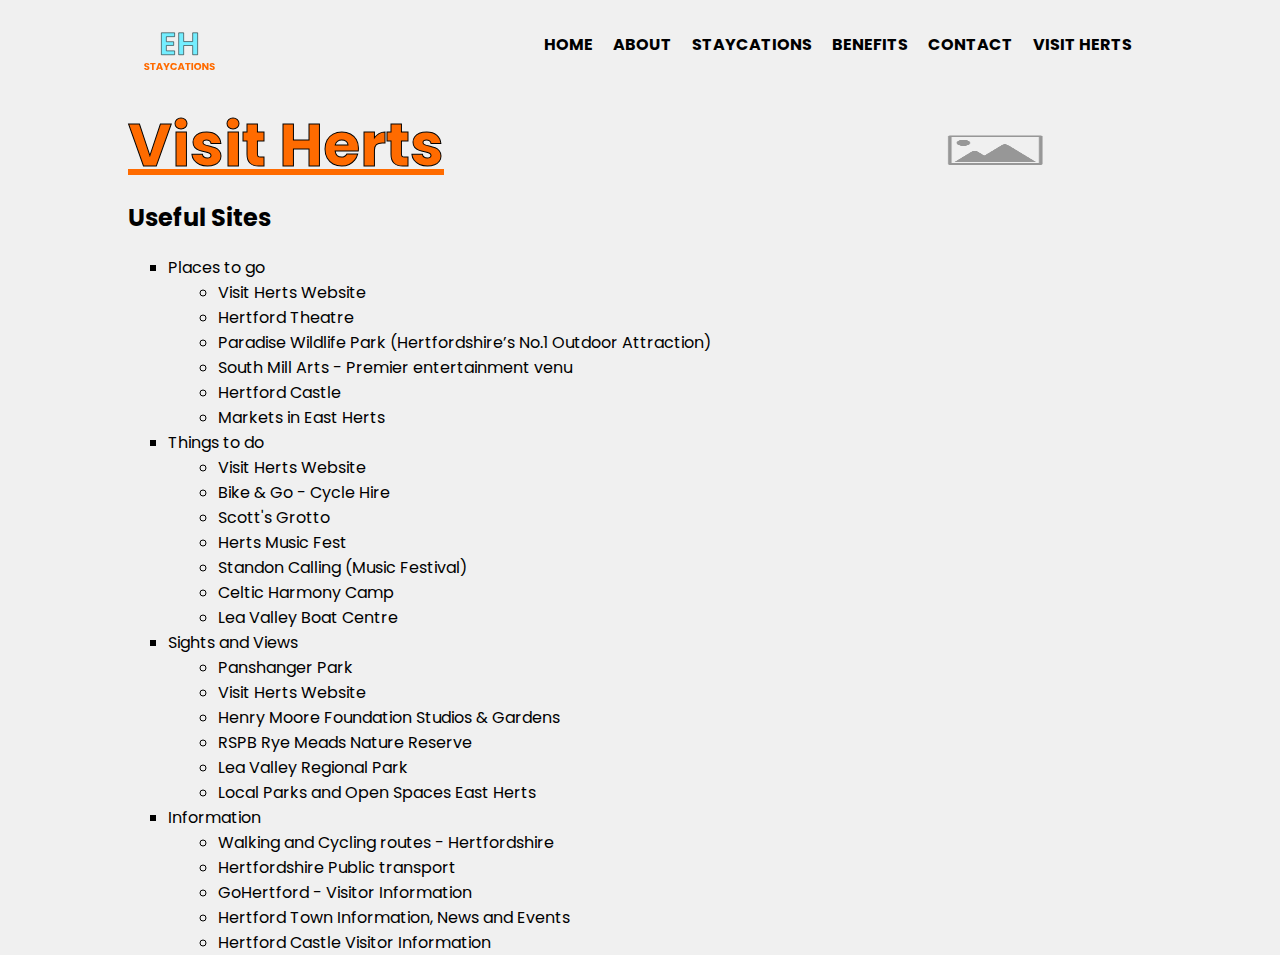
<file: pages/visit-herts/visit-herts.html>
<!DOCTYPE html>
<html>
    <head>
        <meta charset="utf-8">
        <meta http-equiv="X-UA-Compatible" content="IE=edge">
        <title>EH Staycation - Visit East Herts</title>
        <meta name="description" content="">
        <meta name="viewport" content="width=device-width, initial-scale=1">
        <link rel="stylesheet" href="./visitherts.css">
        <link rel="preconnect" href="https://fonts.googleapis.com">
        <link rel="preconnect" href="https://fonts.gstatic.com" crossorigin>
        <link href="https://fonts.googleapis.com/css2?family=Poppins:ital,wght@0,100;0,200;0,300;0,400;0,700;0,900;1,900&display=swap" rel="stylesheet">
        <style>
            body {background-color: #F0F0F0;}
        </style>
    </head>
    <body>
        <div class="bg">
            <div class="container">
                <header class="nav-bar">
                    <div class="logo">
                        <a href="../../index.html">
                            <svg width="103" height="100" viewBox="0 0 103 100" fill="none" xmlns="http://www.w3.org/2000/svg">
                                <path d="M38.5966 36.67H38.3466V36.92V41.464V41.714H38.5966H45.6746V45.438H38.5966H38.3466V45.688V50.616V50.866H38.5966H46.6346V54.75H33.3746V32.786H46.6346V36.67H38.5966ZM64.6711 41.336V32.786H69.6431V54.75H64.6711V45.752V45.502H64.4211H55.9091H55.6591V45.752V54.75H50.6871V32.786H55.6591V41.336V41.586H55.9091H64.4211H64.6711V41.336Z" fill="#74EEFF" stroke="black" stroke-width="0.5"/>
                                <path d="M18.8983 70.07C18.3849 70.07 17.9249 69.9867 17.5183 69.82C17.1116 69.6533 16.7849 69.4067 16.5383 69.08C16.2983 68.7533 16.1716 68.36 16.1583 67.9H17.9783C18.0049 68.16 18.0949 68.36 18.2483 68.5C18.4016 68.6333 18.6016 68.7 18.8483 68.7C19.1016 68.7 19.3016 68.6433 19.4483 68.53C19.5949 68.41 19.6683 68.2467 19.6683 68.04C19.6683 67.8667 19.6083 67.7233 19.4883 67.61C19.3749 67.4967 19.2316 67.4033 19.0583 67.33C18.8916 67.2567 18.6516 67.1733 18.3383 67.08C17.8849 66.94 17.5149 66.8 17.2283 66.66C16.9416 66.52 16.6949 66.3133 16.4883 66.04C16.2816 65.7667 16.1783 65.41 16.1783 64.97C16.1783 64.3167 16.4149 63.8067 16.8883 63.44C17.3616 63.0667 17.9783 62.88 18.7383 62.88C19.5116 62.88 20.1349 63.0667 20.6083 63.44C21.0816 63.8067 21.3349 64.32 21.3683 64.98H19.5183C19.5049 64.7533 19.4216 64.5767 19.2683 64.45C19.1149 64.3167 18.9183 64.25 18.6783 64.25C18.4716 64.25 18.3049 64.3067 18.1783 64.42C18.0516 64.5267 17.9883 64.6833 17.9883 64.89C17.9883 65.1167 18.0949 65.2933 18.3083 65.42C18.5216 65.5467 18.8549 65.6833 19.3083 65.83C19.7616 65.9833 20.1283 66.13 20.4083 66.27C20.6949 66.41 20.9416 66.6133 21.1483 66.88C21.3549 67.1467 21.4583 67.49 21.4583 67.91C21.4583 68.31 21.3549 68.6733 21.1483 69C20.9483 69.3267 20.6549 69.5867 20.2683 69.78C19.8816 69.9733 19.4249 70.07 18.8983 70.07ZM27.5606 62.98V64.35H25.7006V70H23.9906V64.35H22.1306V62.98H27.5606ZM32.7888 68.76H30.1688L29.7488 70H27.9588L30.4988 62.98H32.4788L35.0188 70H33.2088L32.7888 68.76ZM32.3488 67.44L31.4788 64.87L30.6188 67.44H32.3488ZM41.8119 62.98L39.3819 67.68V70H37.6719V67.68L35.2419 62.98H37.1819L38.5419 65.92L39.8919 62.98H41.8119ZM42.2109 66.48C42.2109 65.7867 42.3609 65.17 42.6609 64.63C42.9609 64.0833 43.3775 63.66 43.9109 63.36C44.4509 63.0533 45.0609 62.9 45.7409 62.9C46.5742 62.9 47.2875 63.12 47.8809 63.56C48.4742 64 48.8709 64.6 49.0709 65.36H47.1909C47.0509 65.0667 46.8509 64.8433 46.5909 64.69C46.3375 64.5367 46.0475 64.46 45.7209 64.46C45.1942 64.46 44.7675 64.6433 44.4409 65.01C44.1142 65.3767 43.9509 65.8667 43.9509 66.48C43.9509 67.0933 44.1142 67.5833 44.4409 67.95C44.7675 68.3167 45.1942 68.5 45.7209 68.5C46.0475 68.5 46.3375 68.4233 46.5909 68.27C46.8509 68.1167 47.0509 67.8933 47.1909 67.6H49.0709C48.8709 68.36 48.4742 68.96 47.8809 69.4C47.2875 69.8333 46.5742 70.05 45.7409 70.05C45.0609 70.05 44.4509 69.9 43.9109 69.6C43.3775 69.2933 42.9609 68.87 42.6609 68.33C42.3609 67.79 42.2109 67.1733 42.2109 66.48ZM54.488 68.76H51.868L51.448 70H49.658L52.198 62.98H54.178L56.718 70H54.908L54.488 68.76ZM54.048 67.44L53.178 64.87L52.318 67.44H54.048ZM62.5411 62.98V64.35H60.6811V70H58.9711V64.35H57.1111V62.98H62.5411ZM65.1093 62.98V70H63.3993V62.98H65.1093ZM69.6685 70.07C69.0085 70.07 68.4018 69.9167 67.8485 69.61C67.3018 69.3033 66.8652 68.8767 66.5385 68.33C66.2185 67.7767 66.0585 67.1567 66.0585 66.47C66.0585 65.7833 66.2185 65.1667 66.5385 64.62C66.8652 64.0733 67.3018 63.6467 67.8485 63.34C68.4018 63.0333 69.0085 62.88 69.6685 62.88C70.3285 62.88 70.9318 63.0333 71.4785 63.34C72.0318 63.6467 72.4652 64.0733 72.7785 64.62C73.0985 65.1667 73.2585 65.7833 73.2585 66.47C73.2585 67.1567 73.0985 67.7767 72.7785 68.33C72.4585 68.8767 72.0252 69.3033 71.4785 69.61C70.9318 69.9167 70.3285 70.07 69.6685 70.07ZM69.6685 68.51C70.2285 68.51 70.6752 68.3233 71.0085 67.95C71.3485 67.5767 71.5185 67.0833 71.5185 66.47C71.5185 65.85 71.3485 65.3567 71.0085 64.99C70.6752 64.6167 70.2285 64.43 69.6685 64.43C69.1018 64.43 68.6485 64.6133 68.3085 64.98C67.9752 65.3467 67.8085 65.8433 67.8085 66.47C67.8085 67.09 67.9752 67.5867 68.3085 67.96C68.6485 68.3267 69.1018 68.51 69.6685 68.51ZM80.4898 70H78.7798L75.9198 65.67V70H74.2098V62.98H75.9198L78.7798 67.33V62.98H80.4898V70ZM84.2694 70.07C83.756 70.07 83.296 69.9867 82.8894 69.82C82.4827 69.6533 82.156 69.4067 81.9094 69.08C81.6694 68.7533 81.5427 68.36 81.5294 67.9H83.3494C83.376 68.16 83.466 68.36 83.6194 68.5C83.7727 68.6333 83.9727 68.7 84.2194 68.7C84.4727 68.7 84.6727 68.6433 84.8194 68.53C84.966 68.41 85.0394 68.2467 85.0394 68.04C85.0394 67.8667 84.9794 67.7233 84.8594 67.61C84.746 67.4967 84.6027 67.4033 84.4294 67.33C84.2627 67.2567 84.0227 67.1733 83.7094 67.08C83.256 66.94 82.886 66.8 82.5994 66.66C82.3127 66.52 82.066 66.3133 81.8594 66.04C81.6527 65.7667 81.5494 65.41 81.5494 64.97C81.5494 64.3167 81.786 63.8067 82.2594 63.44C82.7327 63.0667 83.3494 62.88 84.1094 62.88C84.8827 62.88 85.506 63.0667 85.9794 63.44C86.4527 63.8067 86.706 64.32 86.7394 64.98H84.8894C84.876 64.7533 84.7927 64.5767 84.6394 64.45C84.486 64.3167 84.2894 64.25 84.0494 64.25C83.8427 64.25 83.676 64.3067 83.5494 64.42C83.4227 64.5267 83.3594 64.6833 83.3594 64.89C83.3594 65.1167 83.466 65.2933 83.6794 65.42C83.8927 65.5467 84.226 65.6833 84.6794 65.83C85.1327 65.9833 85.4994 66.13 85.7794 66.27C86.066 66.41 86.3127 66.6133 86.5194 66.88C86.726 67.1467 86.8294 67.49 86.8294 67.91C86.8294 68.31 86.726 68.6733 86.5194 69C86.3194 69.3267 86.026 69.5867 85.6394 69.78C85.2527 69.9733 84.796 70.07 84.2694 70.07Z" fill="#FF6B00"/>
                            </svg>
                        </a>
                    </div>

                    <div class="nav-container">
                        <nav>
                            <ul class="nav-list">
                                <li class="nav-item"><a href="../../index.html">Home</a></li>
                                <li class="nav-item"><a href="../about/about.html">About</a></li>
                                <li class="nav-item"><a href="../staycation/Staycations.html">Staycations</a></li>
                                <li class="nav-item"><a href="../benefits/benefits.html">Benefits</a></li>
                                <li class="nav-item"><a href="../contact/contact.html">Contact</a></li>
                                <li class="nav-item"><a href="./visit-herts.html">Visit Herts</a></li>
                            </ul>
                        </nav>
                    </div>
                </header>

                <div class="visit">
                    <div class="heading">
                        <h1><u style="text-decoration-color: #FF6B00; ">Visit Herts</u></h1>
                        <img src="../../assets/placeholder.png" class="heading-img"/>
                    </div>
                    <div class="list">
                        <h3 class="title">Useful Sites</h3>
                        <ul class="topic-list">
                            <li>
                                Places to go
                                <ul class="associated-sites">
                                    <li><a href="https://www.visitherts.co.uk/see-and-do/destinations/east-hertfordshire/">Visit Herts Website</a></li>
                                    <li><a href="https://www.hertfordtheatre.com/">Hertford Theatre</a></li>
                                    <li><a href="https://www.pwpark.com/">Paradise  Wildlife Park (Hertfordshire’s No.1 Outdoor Attraction)</a></li>
                                    <li><a href="https://southmillarts.co.uk/">South Mill Arts - Premier entertainment venu</a></li>
                                    <li><a href="https://www.hertfordcastle.co.uk/">Hertford Castle</a></li>
                                    <li><a href="https://www.eastherts.gov.uk/businesses-and-support/markets-east-herts">Markets in East Herts</a></li>
                                </ul>
                            </li>

                            <li>
                                Things to do
                                <ul class="associated-sites">
                                    <li><a href="https://www.visitherts.co.uk/see-and-do/destinations/east-hertfordshire/">Visit Herts Website</a></li>
                                    <li><a href="https://www.bikeandgo.co.uk/folding-bikes/">Bike & Go - Cycle Hire</a></li>
                                    <li><a href="https://scotts-grotto.org/">Scott's Grotto</a></li>
                                    <li><a href="https://www.hertsmusicfest.org.uk/">Herts Music Fest</a></li>
                                    <li><a href="https://standon-calling.com/">Standon Calling (Music Festival)</a></li>
                                    <li><a href="https://www.celticharmony.org/">Celtic Harmony Camp</a></li>
                                    <li><a href="https://leevalleyboats.co.uk/">Lea Valley Boat Centre</a></li>
                                </ul>
                            </li>
                            <li>
                                Sights and Views
                                <ul class="associated-sites">
                                    <li><a href="https://www.hertswildlifetrust.org.uk/panshanger-park">Panshanger Park</a></li>
                                    <li><a href="https://www.visitherts.co.uk/see-and-do/destinations/east-hertfordshire/">Visit Herts Website</a></li>
                                    <li><a href="https://www.henry-moore.org/#">Henry Moore Foundation Studios & Gardens</a></li>
                                    <li><a href="https://www.rspb.org.uk/reserves-and-events/reserves-a-z/rye-meads/">RSPB Rye Meads Nature Reserve</a></li>
                                    <li><a href="https://www.leevalleypark.org.uk/">Lea Valley Regional Park</a></li>
                                    <li><a href="https://www.eastherts.gov.uk/sports-leisure-and-parks/local-parks-and-open-spaces">Local Parks and Open Spaces East Herts</a></li>
                                </ul>
                            </li>
                            <li>
                                Information
                                <ul class="associated-sites">
                                    <li><a href="https://www.hertfordshire.gov.uk/services/recycling-waste-and-environment/countryside-management/walking-and-cycling-routes.aspx?searchInput=&page=1&resultsPerPage=10&view=card&categoryfilters=0/1/22/626/627/663/669">Walking and Cycling routes - Hertfordshire</a></li>
                                    <li><a href="https://www.hertfordshire.gov.uk/services/Highways-roads-and-pavements/Public-transport/Public-transport-in-Hertfordshire.aspx">Hertfordshire Public transport</a></li>
                                    <li><a href="https://gohertford.co.uk/">GoHertford - Visitor Information</a></li>
                                    <li><a href="https://www.hertford.gov.uk/">Hertford Town Information, News and Events</a></li>
                                    <li><a href="https://www.hertfordcastle.co.uk/visitor-info/">Hertford Castle Visitor Information</a></li>
                                </ul>
                            </li>
                        </ul>
                    </div>
                </div>
            </div>
        </div>
        <script src="" async defer></script>
    </body>
</html>
</file>
<file: styles.css>
/* LAYOUT AND CONSTANTS*/

:root{
    --primary-col: #FF6B00;
    --secondary-col: #74EEFF;
    --tertiary-col: #000000;
    --background-col: #F0F0F0;
    --visited-col: #008699;
}

* {
    font-family: 'Poppins', sans-serif;
    padding: 0;
    margin: 0;
}

h1 {
    color: var(--primary-col);
    font-size: 60px;
    display: flex;
    flex-direction: column;
    -webkit-text-stroke: 1px var(--tertiary-col);
  }

h2{
    font-size: 48px;
    width: 500px;
}

h3{
    font-size: 24px;
}

p{ 
    font-size: 18px;
}

body{
    max-width: 1920px;
    height: 100vh;
    background: var(--background-col);
}

.bg{
    height: 800px;
    background: url(./assets/bg.svg) no-repeat;
}

a:link{
    color: var(--secondary-col);
    text-decoration: none;
}

a:visited{
    color: var(--tertiary-col);
}

p{
    font-size: 16px;
}

/* NAV AND HEADER */
header{
    height: 100px;
}

nav{
    padding-top: 2em;
    text-align: center;
    justify-content: center;
}

.nav-bar{
    display: flex;
    justify-content: space-between;
}

.nav-container{
    max-width: 80vw;
    justify-content: center;
}
.container{
    width: 80vw;
    max-width: 1440px;
    padding: 0;
    margin: 0 auto;
    justify-content: space-between;
}

.nav-list{
    list-style-type: none;
    display: flex;
    flex-direction: row;
    justify-content: space-between;
}

.nav-item{
    padding-right: 20px;
    text-transform: uppercase;
    font-weight: bold;
}

.btn{
    background-color: #FFFFFF;
    border: var(--tertiary-col) 3px solid;
    border-radius: 25px;
    height: 70px;
    width: 100%;
    padding-right: 10px;
    padding-left: 10px;
}

input{
    height: 40px;
    border: 1px solid var(--primary-col);
    border-radius: 25px;
    padding-left: 15px;
}
.submit-btn{
    margin-top: 10px;
    background-color: var(--secondary-col);
    font-weight: 900;
}

/* FOOTER */
#footer{
    padding: 15px 0px 30px 0px;
    background: #9E9E9E;
}

.footer{
    display: grid;
    grid-template-columns: 30% 30% 30%;
    align-items: center;
    justify-content: space-between;
}
.company-info{
    text-align: left;
}


.subscribe-form{
    text-align: right;
    display: flex;
    flex-direction: column;
}


/* HERO TITLE AND CTA*/

.cta{
    padding-top: 200px;
    display: grid;
    grid-template-columns: 90% 10%;
}

.cta-title{
    color: var(--tertiary-col);
    display: flex;
    flex-direction: column;

}
.cta-btn{
    padding-top: 220px;
}

span{
    color: var(--secondary-col);
}

#hero{
    padding-bottom: 200px;
}

section{
    margin-bottom: 50px;
}

/* Image opp. text section */
.img-desc{
    display: flex;
    flex-direction: row;
}

.row{
    display: flex;
    flex: auto 1 1;
    justify-content: space-between;
}

.row-content{
    align-self: center;
}

.row-title{
    color: var(--primary-col)
}

.row-text{
    max-width: 500px;
    font-weight: 300;
}

.mid-row{
    flex-direction: row-reverse;
}

/* Banner CTA */
#banner-cta{
    max-width: 100vw;
    background-color: var(--secondary-col);
}

.banner-cta{
    display: flex;
    padding: 40px 0px 40px 0px;
}

.banner-title{
    color: var(--primary-col);
    font-size: 48px;
    width: 75%;
}

.enq-btn{
    align-self: center;
}

.enquire{
    color: var(--primary-col)
}
/* Carousel card */
.card{
    background: #FFFFFF;
    display: grid;
    grid-template-rows: 50% 50%;
    justify-content: space-between;
    border-radius: 25px;
    max-width: 25vw;
    box-shadow: 0px 5px 4px 0px rgba(0, 0, 0, 0.25);
    transform: translate(175px, 0px);
}

.carousel-container{
    display: flex;
    flex-direction: row;
    justify-content: space-evenly;
    grid-gap: 1em;
    overflow: hidden;
}


.card-text{
    display: flex;
    flex-direction: column;
    padding-left: 15px;

    max-width: 25vw;
}
#card-title{
    color: var(--secondary-col);
    text-transform: capitalize;
}

.hide{
    display: none;
}
.pagination{
    text-align: center;
}
/* Different displays styles */

@media screen and (min-width: 1220px){
    .bg{
        background: url(./assets/big-bg.svg) no-repeat;
    }
    h1{
        font-size: 96px;
    }
    h2{
        font-size: 65px;
    }
    p{
        font-size: 18px;
    }
    .cta-text{
        font-size: 24px;
    }
    .cta-btn{
        padding-top: 320px;
    }
    #hero {
        padding-bottom: 150px;
    }

    .container{
        max-width: 1560px;
    }
}

@media screen and (max-width: 900px) {

    .row{
        display: flex;
        flex-direction: column-reverse;
    }
    .row-text{
        max-width: 100%;
    }

    #home-img{
        width: 80vw;
    }
}

@media screen and (max-width: 767px) {
    .nav-list{
        flex-direction: column;
        text-align: right;
    }
}
</file>
<file: pages/about/about.css>
/* LAYOUT AND CONSTANTS*/

:root{
    --primary-col: #FF6B00;
    --secondary-col: #74EEFF;
    --tertiary-col: #000000;
    --background-col: #F0F0F0;
}

* {
    font-family: 'Poppins', sans-serif;
    padding: 0;
    margin: 0;
}

h1 {
    color: var(--primary-col);
    font-size: 60px;
    display: flex;
    flex-direction: column;
    -webkit-text-stroke: 1px var(--tertiary-col);
  }

h2{
    font-size: 48px;
}

h3{
    font-size: 24px;
}

p{ 
    font-size: 18px;
}

body{
    max-width: 1920px;
    height: 100vh;
}


a:link{
    color: var(--tertiary-col);
    text-decoration: none;
}

a:visited{
    color: var(--secondary-col);
}


p{
    font-size: 16px;
}

/* NAV AND HEADER */
header{
    height: 100px;
}

nav{
    padding-top: 2em;
    text-align: center;
    justify-content: center;
}

.nav-bar{
    display: flex;
    justify-content: space-between;
}

.nav-container{
    max-width: 80vw;
    justify-content: center;
}
.container{
    width: 80vw;
    max-width: 1440px;
    padding: 0;
    margin: 0 auto;
    justify-content: space-between;
}

.nav-list{
    list-style-type: none;
    display: flex;
    flex-direction: row;
    justify-content: space-between;
}

.nav-item{
    padding-right: 20px;
    text-transform: uppercase;
    font-weight: bold;
}

.btn{
    background-color: #FFFFFF;
    border: var(--tertiary-col) 3px solid;
    border-radius: 25px;
    height: 50px;
    width: 100%;
    padding-right: 10px;
    padding-left: 10px;
}

/* About title + text */
.description{
    display: grid;
    grid-template-columns: 70% 30%;
}

.desc-img{
    width: 30vw;
}

.split-images{
    display: grid;
    grid-template-columns: 1fr 1fr;
    text-align: center;
}

.col-1{
    text-align: center;
}
</file>
<file: pages/benefits/benefits.css>
/* LAYOUT AND CONSTANTS*/

:root{
    --primary-col: #FF6B00;
    --secondary-col: #74EEFF;
    --tertiary-col: #000000;
    --background-col: #F0F0F0;
}

* {
    font-family: 'Poppins', sans-serif;
    padding: 0;
    margin: 0;
}

h1 {
    color: var(--primary-col);
    font-size: 60px;
    display: flex;
    flex-direction: column;
    -webkit-text-stroke: 1px var(--tertiary-col);
  }

h2{
    font-size: 48px;
    width: 500px;
}

h3{
    font-size: 24px;
}

p{ 
    font-size: 18px;
}

body{
    max-width: 1920px;
    height: 100vh;
}


a:link{
    color: var(--tertiary-col);
    text-decoration: none;
}

a:visited{
    color: var(--secondary-col);
}


p{
    font-size: 16px;
}

/* NAV AND HEADER */
header{
    height: 100px;
}

nav{
    padding-top: 2em;
    text-align: center;
    justify-content: center;
}

.nav-bar{
    display: flex;
    justify-content: space-between;
}

.nav-container{
    max-width: 80vw;
    justify-content: center;
}
.container{
    width: 80vw;
    max-width: 1440px;
    padding: 0;
    margin: 0 auto;
    justify-content: space-between;
}

.nav-list{
    list-style-type: none;
    display: flex;
    flex-direction: row;
    justify-content: space-between;
}

.nav-item{
    padding-right: 20px;
    text-transform: uppercase;
    font-weight: bold;
}

.btn{
    background-color: #FFFFFF;
    border: var(--tertiary-col) 3px solid;
    border-radius: 25px;
    height: 50px;
    width: 100%;
    padding-right: 10px;
    padding-left: 10px;
}

/* BENEFITS COMPARISON TABLE */
.comparison-table{
    width: 80vw;
    height: 75vh;
    border: 2px solid black;
}

.head-row{
    border: 1px solid black;
}

.row{
    text-align: center;
}

.bullets{
    padding-left: 40px;
    list-style-type: circle;
}

td{
    border: 1px solid black;
}

.desc{
    padding-bottom: 10px;
}

.content{
    display: flex;
    flex-direction: row;
    justify-content: space-between;
}

.content-img{
    height: 200px;
    width: 160px;
    padding-bottom: 10px;
}
</file>
<file: pages/visit-herts/visitherts.css>
/* LAYOUT AND CONSTANTS*/

:root{
    --primary-col: #FF6B00;
    --secondary-col: #74EEFF;
    --tertiary-col: #000000;
    --background-col: #F0F0F0;
}

* {
    font-family: 'Poppins', sans-serif;
    padding: 0;
    margin: 0;
}

h1 {
    color: var(--primary-col);
    font-size: 60px;
    display: flex;
    flex-direction: column;
    -webkit-text-stroke: 1px var(--tertiary-col);
  }

h2{
    font-size: 48px;
    width: 500px;
}

h3{
    font-size: 24px;
}

p{ 
    font-size: 18px;
}

body{
    max-width: 1920px;
    height: 100vh;
}

.bg{
    height: 800px;

}


a:link{
    color: var(--tertiary-col);
    text-decoration: none;
}

a:visited{
    color: var(--secondary-col);
}


p{
    font-size: 16px;
}

/* NAV AND HEADER */
header{
    height: 100px;
}

nav{
    padding-top: 2em;
    text-align: center;
    justify-content: center;
}

.nav-bar{
    display: flex;
    justify-content: space-between;
}

.nav-container{
    max-width: 80vw;
    justify-content: center;
}
.container{
    width: 80vw;
    max-width: 1440px;
    padding: 0;
    margin: 0 auto;
    justify-content: space-between;
}

.nav-list{
    list-style-type: none;
    display: flex;
    flex-direction: row;
    justify-content: space-between;
}

.nav-item{
    padding-right: 20px;
    text-transform: uppercase;
    font-weight: bold;
}

.btn{
    background-color: #FFFFFF;
    border: var(--tertiary-col) 3px solid;
    border-radius: 25px;
    height: 50px;
    width: 100%;
    padding-right: 10px;
    padding-left: 10px;
}

/* Lists styling */
.title{
    padding-bottom: 20px;;
}

.topic-list{
    list-style-type: square;
    margin-left: 40px;
}

.associated-sites{
    margin-left: 50px;
}

.heading{
    display: grid;
    grid-template-columns: 70% 30%;
}
.heading-img{
    height: 100px;
    width: 300px;
}
</file>
